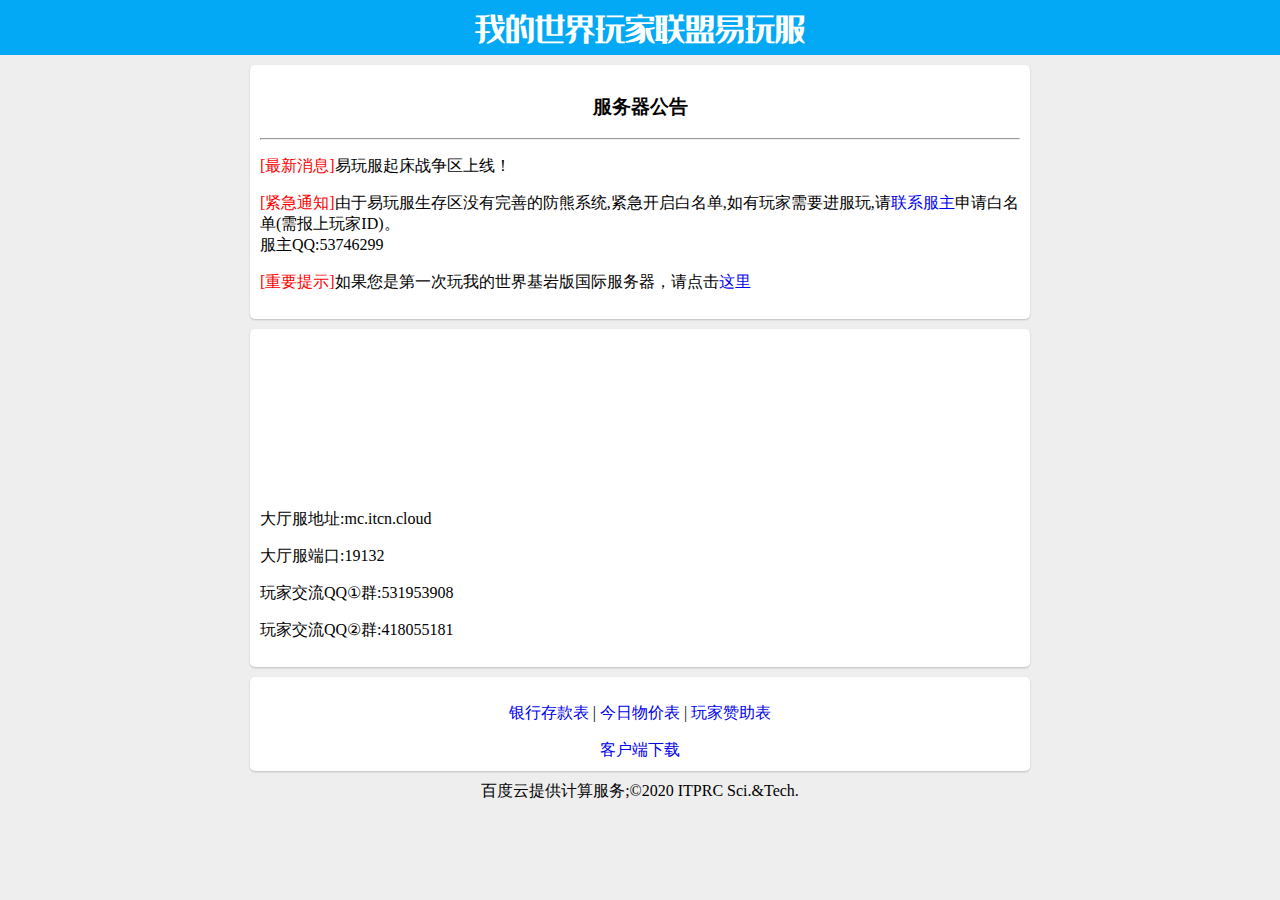
<file: index.html>
<!DOCTYPE html>
<head>
    <meta charset="utf-8"/>
    <title>我的世界基岩版玩家联盟易玩服</title>
    <meta name="viewport" content="width=device-width; initial-scale=1.0; minimum-scale=1.0; maximum-scale=1.0">
    <link rel="icon" href="./logo.png"/>
    <link rel="shortcut icon" href="./logo.png"/>
</head>
<style>
    body {
        margin: 0;
        background: #eee;
    }

    .background {
        margin: 0 auto;
        max-width: 800px;
        min-width: 320px;
        padding-bottom: 0.1px;
    }

    .top {
        background: #03A9F4;
        color: #FFFFFF;
        height: 55px;
        width: 100%;
        line-height: 56px;
        font-size: 30px;

    }

    .list {
        padding-top: 56px;
        padding-bottom: 10px;
    }

    .card {
        background: #fff;
        margin: 10px;
        padding: 10px;
        border-radius: 5px;
        transition: 0.3s;
    }

    .card {
        box-shadow: 0px 1px 2px rgba(0, 0, 0, 0.2);
    }

    .card:hover {
        box-shadow: 0 8px 16px 0 rgba(0, 0, 0, 0.2);
    }

    .list_title {
        color: #03A9F4;
        font-size: 15px;

    }

    .list_content {
        font-size: 14px;
        margin: 5px;
        color: #757575;
        word-wrap: break-word;
        word-break: break-all;
    }

    .list_time {
        text-align: right;
        font-size: 13px;
        margin-top: 5px;
    }

    .write {
        width: 50px;
        height: 50px;
        background: #03A9F4;
        text-align: center;
        line-height: 55px;
        border-radius: 50%;
        color: #fff;
        font-size: 13px;
        box-shadow: 1px 3px 5px rgba(0, 0, 0, 0.3);
        position: fixed;
        bottom: 15px;
        right: 20px;
    }

    a {
        text-decoration: none
    }

    @font-face {
        font-family: MyFontName;
        src: url('1.ttf');
    }
</style>
<body>
<div class="top" style="font-family: MyFontName">
    <div style="text-align: center;">我的世界玩家联盟易玩服</font></div>
</div>
<div class="background">
    <div class="card">
        <h3>
            <center>服务器公告</center>
        </h3>
        <hr>
        <p><span style="color: red; ">[最新消息]</span>易玩服起床战争区上线！</p>
        <p><span style="color: red; ">[紧急通知]</span>由于易玩服生存区没有完善的防熊系统,紧急开启白名单,如有玩家需要进服玩,请<a
                href="tencent://message/?Menu=yes&uin=53746299&Service=300&sigT=45a1e5847943b64c6ff3990f8a9e644d2b31356cb0b4ac6b24663a3c8dd0f8aa12a595b1714f9d45">联系服主</a>申请白名单(需报上玩家ID)。<br>服主QQ:53746299
        </p>
        <p><span style="color: red; ">[重要提示]</span>如果您是第一次玩我的世界基岩版国际服务器，请点击<a href="xinshou.html">这里</a></p>
    </div>
    <div class="card">
        <iframe src="//player.bilibili.com/player.html?aid=95613807&cid=163308952&page=1" scrolling="no" border="0"
                frameborder="no" framespacing="0" allowfullscreen="true"></iframe>

        <p>大厅服地址:mc.itcn.cloud</p>
        <p>大厅服端口:19132</p>
        <p>玩家交流QQ①群:531953908</p>
        <p>玩家交流QQ②群:418055181</p>
    </div>
    <div class="card">
        <div style="text-align: center;">
            <p><a href="https://docs.qq.com/sheet/DZHZMcUhvdFNtV2di?c=B17A0A0">
                银行存款表
            </a>
                |

                <a href="https://docs.qq.com/doc/DZE1raWNMWnFNU2xn">
                    今日物价表
                </a>
                |
                <a href="zanzhu.html">
                    玩家赞助表
                </a></p>
            <a href="down.html">客户端下载</a>
        </div>
    </div>
    <div style="text-align: center; width: 100%"><a class="stitle"><span>百度云提供计算服务;©2020 ITPRC
        Sci.&Tech.</span></a></div>
</file>
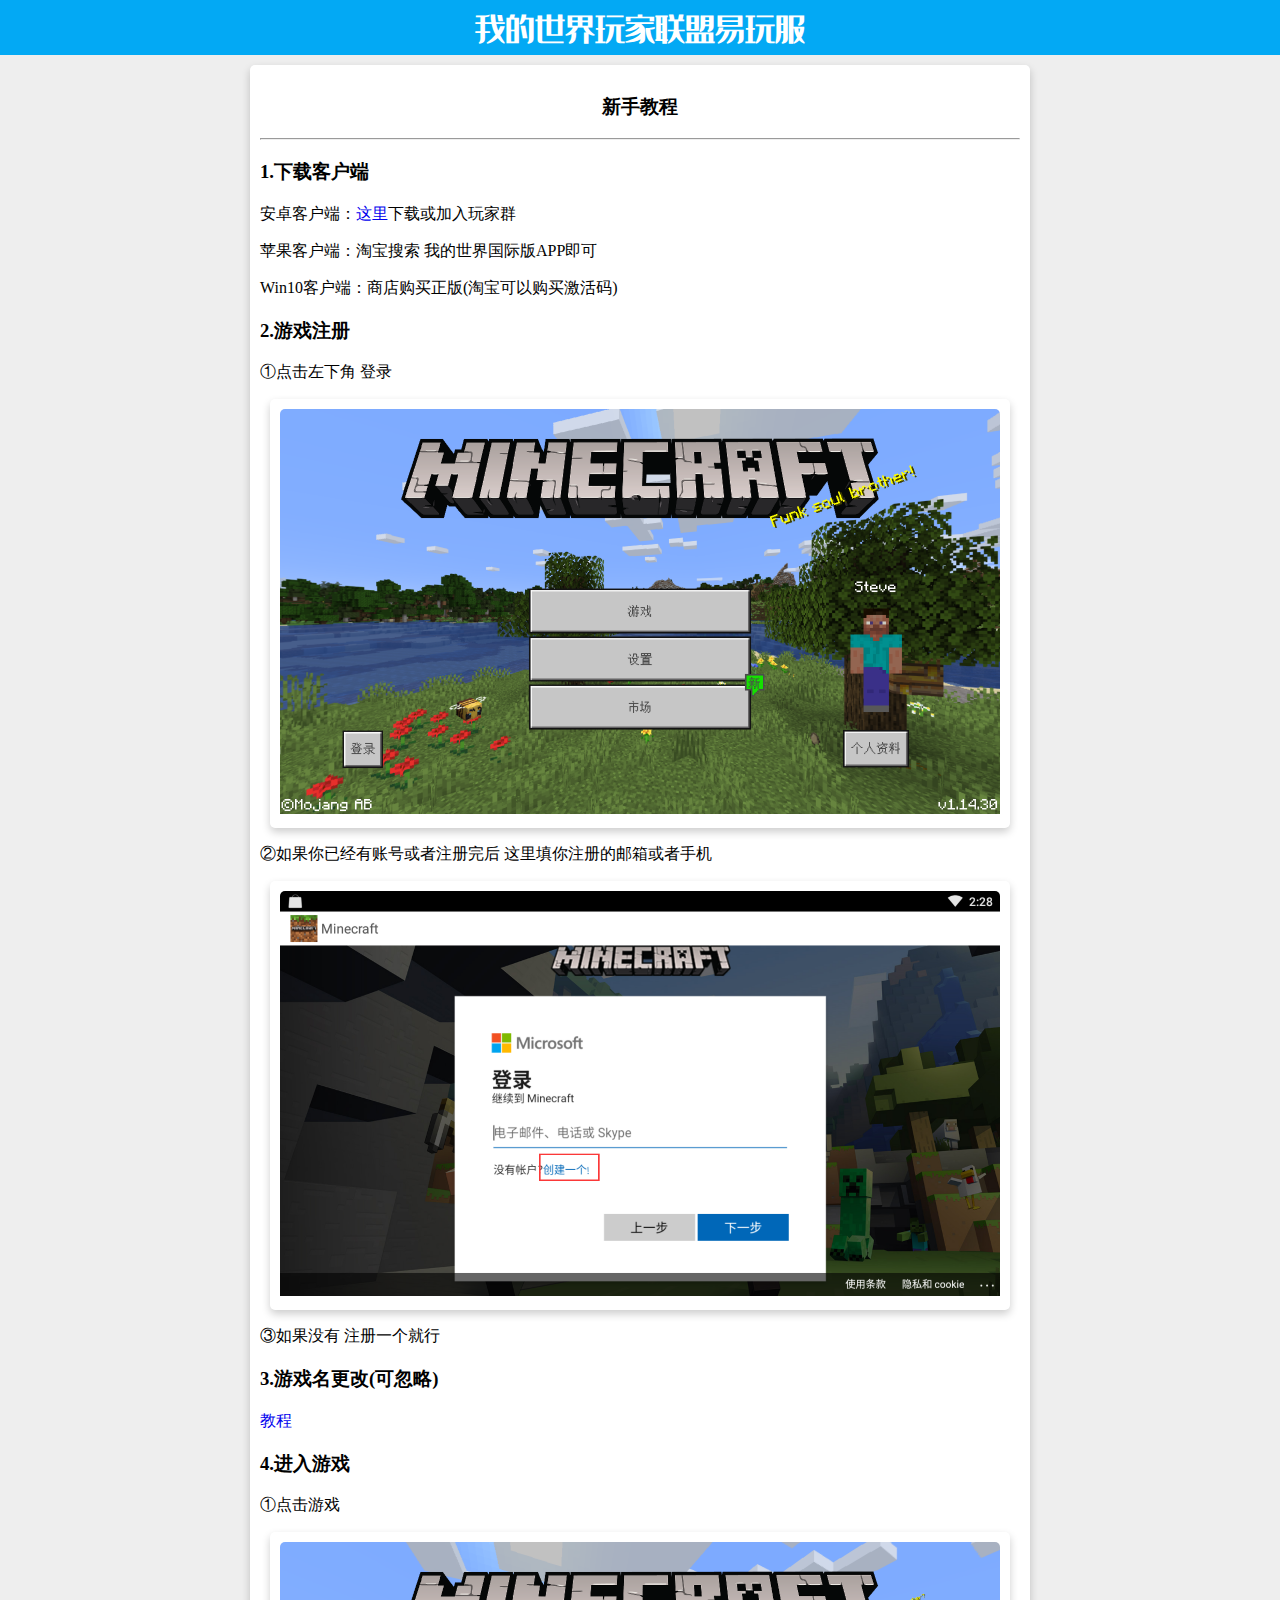
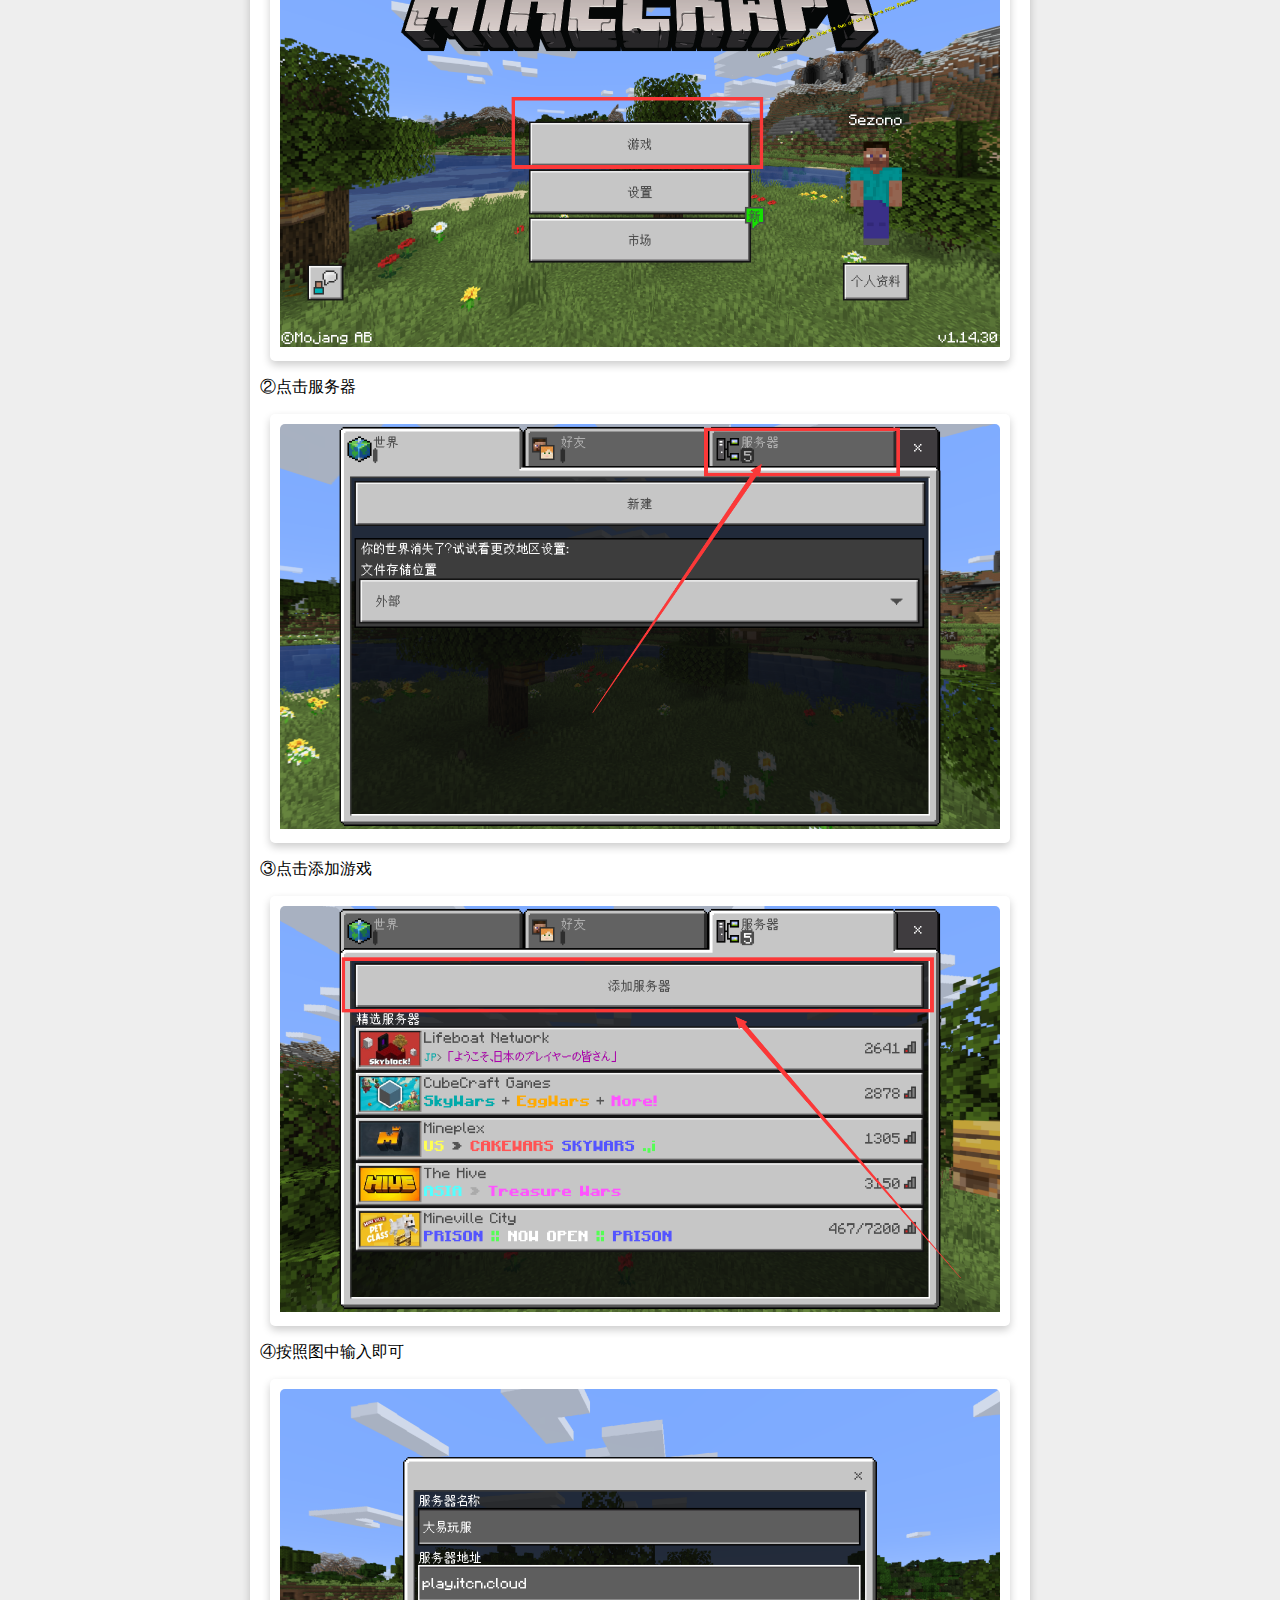
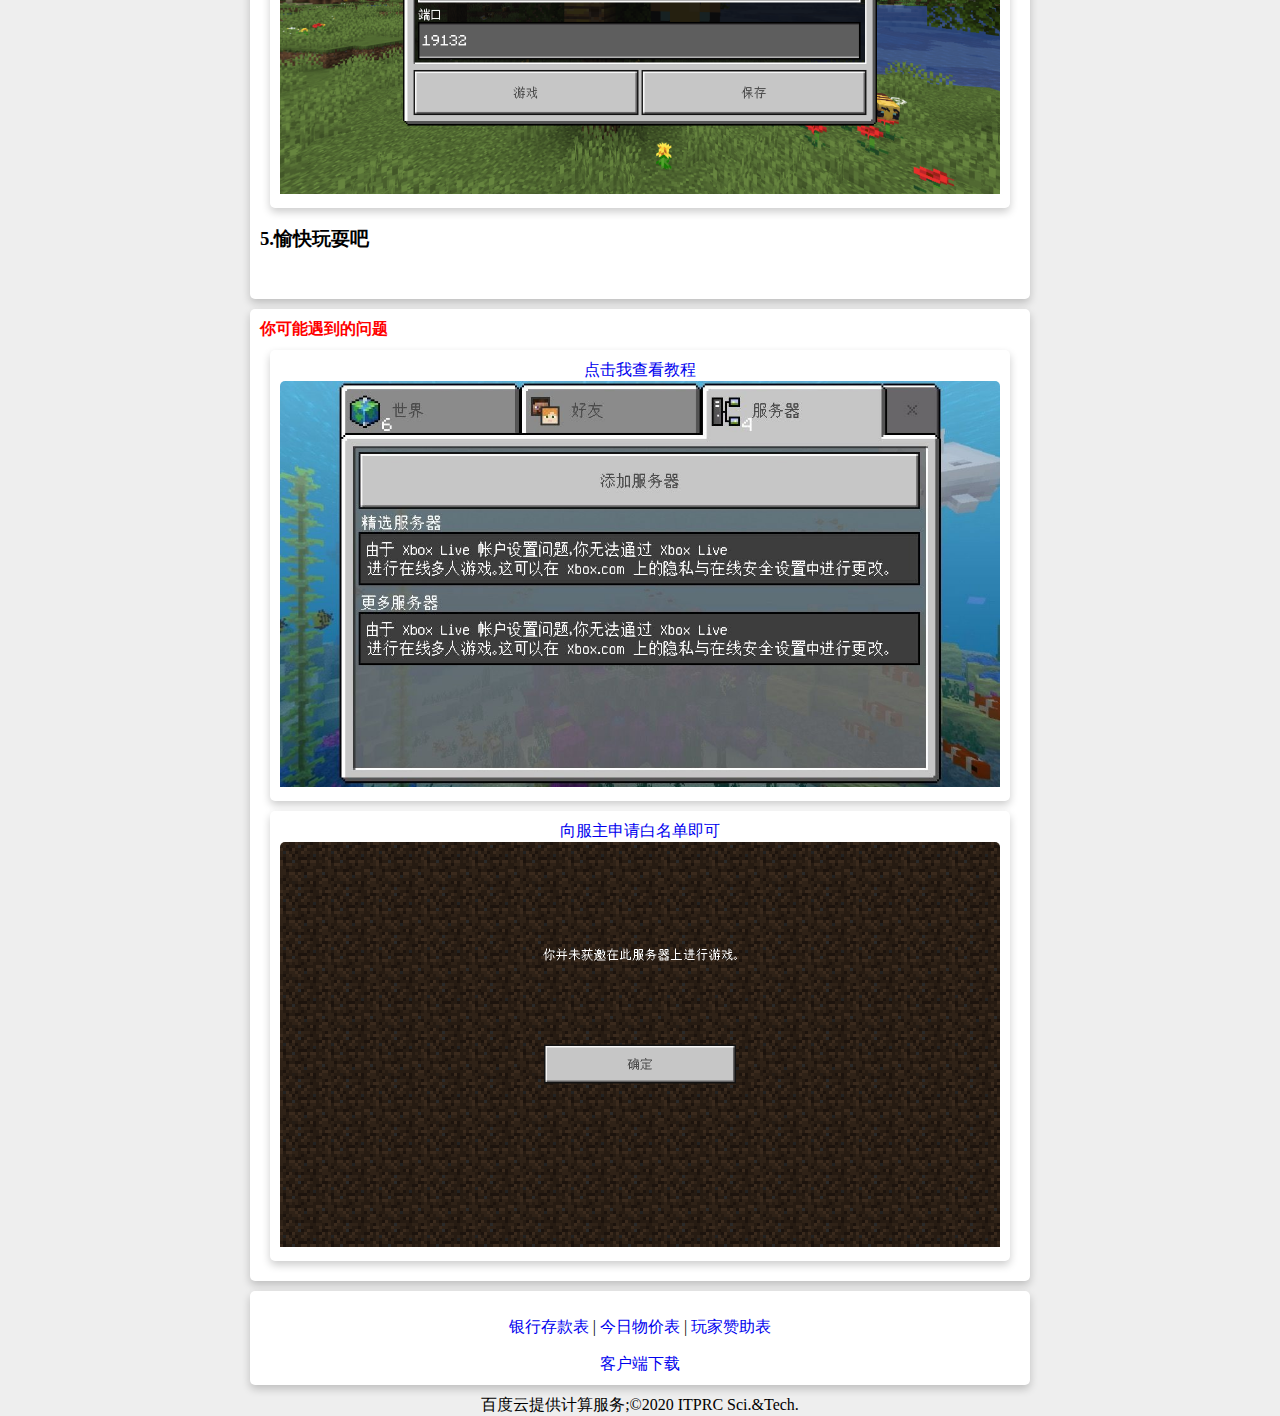
<file: xinshou.html>
<!DOCTYPE html>
<html>
<head>
    <meta charset="utf-8"/>
    <title>我的世界基岩版玩家联盟易玩服</title>
    <meta name="viewport" content="width=device-width; initial-scale=1.0; minimum-scale=1.0; maximum-scale=1.0">
	<link rel="icon" href="./logo.png"/>
	<link rel="shortcut icon" href="./logo.png"/>	
</head>
<style>
    body {
        margin: 0;
        background: #eee;
    }

    .background {
        margin: 0 auto;
        max-width: 800px;
        min-width: 320px;
        padding-bottom: 0.1px;
    }

    .top {
        background: #03A9F4;
        color: #FFFFFF;
        height: 55px;
        width: 100%;
        line-height: 56px;
        font-size: 30px;
    }

    .list {
        padding-top: 56px;
        padding-bottom: 10px;
    }

    .card {
        box-shadow: 0px 1px 2px rgba(0, 0, 0, 0.2);
        background: #fff;
        margin: 10px;
        padding: 10px;
		border-radius: 5px;
		box-shadow: 0px 4px 8px rgba(0, 0, 0, 0.2);
		transition: 0.3s;
    }
	
    .card:hover {
	    box-shadow: 0 8px 16px 0 rgba(0,0,0,0.2);	
	}
	
	img {
	    border-radius: 5px 5px 0 0;
	}

    .list_title {
        color: #03A9F4;
        font-size: 15px;

    }

    .list_content {
        font-size: 14px;
        margin: 5px;
        color: #757575;
        word-wrap: break-word;
        word-break: break-all;
    }

    .list_time {
        text-align: right;
        font-size: 13px;
        margin-top: 5px;
    }

    .write {
        width: 50px;
        height: 50px;
        background: #03A9F4;
        text-align: center;
        line-height: 55px;
        border-radius: 50%;
        color: #fff;
        font-size: 13px;
        box-shadow: 1px 3px 5px rgba(0, 0, 0, 0.3);
        position: fixed;
        bottom: 15px;
        right: 20px;
    }
    a {text-decoration: none}
	@font-face {
	  font-family: MyFontName;
	  src: url('1.ttf');
	}
</style>
<body>
	<div class="top" style="font-family: MyFontName"><center>我的世界玩家联盟易玩服</font></center></div>
<div class="background">
		<div class="card">
			<h3><center>新手教程</center></h3>
			<hr>
			<h3><p>1.下载客户端</p></h3>
			<p>安卓客户端：<a href="down.html">这里</a>下载或加入玩家群</p>
            <p>苹果客户端：淘宝搜索 我的世界国际版APP即可</p>
            <p>Win10客户端：商店购买正版(淘宝可以购买激活码)</p>
			<h3><p>2.游戏注册</p></h3>
			<p>①点击左下角 登录</p>
			<div class="card"><img src="xs1.png" width="100%"></div>
			<p>②如果你已经有账号或者注册完后 这里填你注册的邮箱或者手机</p>
			<div class="card"><img src="xs2.png" width="100%"></div>
			<p>③如果没有 注册一个就行</p>
			<h3><p>3.游戏名更改(可忽略)</p></h3>
			<p><a href="https://jingyan.baidu.com/article/f00622280c81d6fbd2f0c842.html">教程</a></p>
			<h3><p>4.进入游戏</p></h3>
			<p>①点击游戏</p>
			<div class="card"><img src="xs3.png" width="100%"></div>
			<p>②点击服务器</p>
			<div class="card"><img src="xs4.png" width="100%"></div>
			<p>③点击添加游戏</p>
			<div class="card"><img src="xs5.png" width="100%"></div>
			<p>④按照图中输入即可</p>
			<div class="card"><img src="xs6.png" width="100%"></div>
			<h3><p>5.愉快玩耍吧</p></h3>
			<br/>
			</div>
			   <div class="card">
				<b><font color="red">你可能遇到的问题</font></b>
				<div class="card">
				<center><a href="https://www.bilibili.com/video/av33378258/">点击我查看教程</a></center>
				<img src="xs7.png" width="100%">
				</div>
				<div class="card">
				<center><a href="index.html">向服主申请白名单即可</a></center>
				<img src="xs8.png" width="100%">
				</div>
				</div>
		<div class="card"><center>
			<p><a href="https://docs.qq.com/sheet/DZHZMcUhvdFNtV2di?c=B17A0A0">
				银行存款表
				</a>
				|
			
			<a href="https://docs.qq.com/doc/DZE1raWNMWnFNU2xn">
				今日物价表
				</a>
				|
			<a href="zanzhu.html">
					玩家赞助表
				</a></p>
			<a href="down.html">客户端下载</a>
			</center>	
		</div>
		</div>
		<div style="text-align: center; width: 100%" ><a class="stitle"><font  size="3px">百度云提供计算服务;©2020 ITPRC Sci.&Tech.</font></a></div>
</html>
</file>
